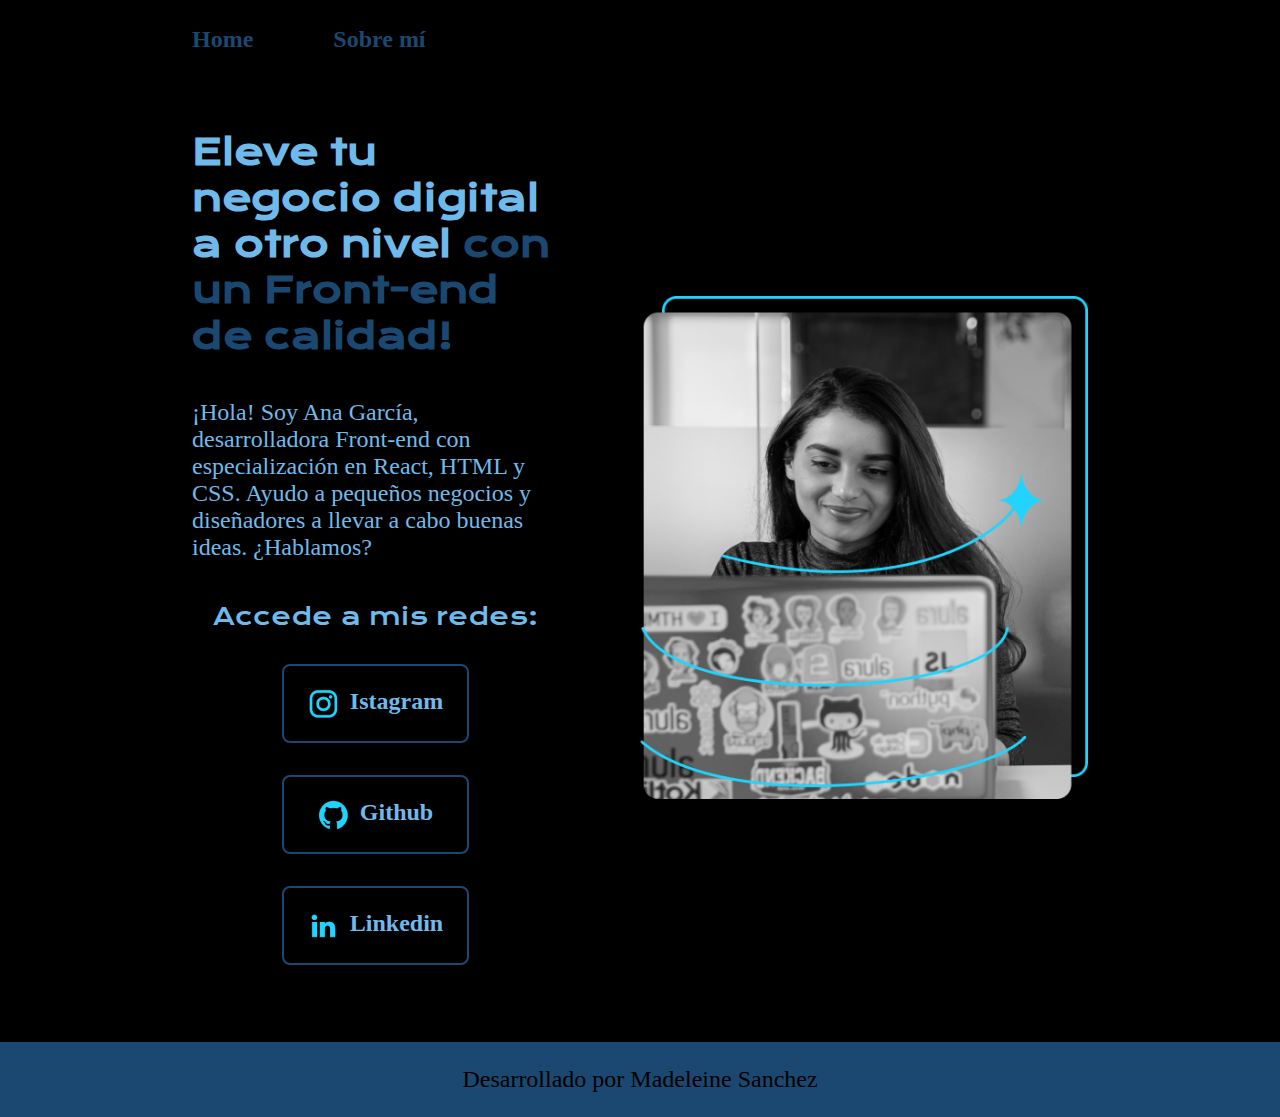
<file: index.html>
<!DOCTYPE html>
<html lang="es-mx">
<head>
    <meta charset="UTF-8">
    <meta http-equiv="X-UA-Compatible" content="IE=edge">
    <meta name="viewport" content="width=device-width, initial-scale=1.0">
    <title>Portafolio</title>
    <link rel="stylesheet" href="./style/style.css">
</head>

<body>
    <header class="header">
        <nav class="header_menu">
            <a class="header_menu_link" href="index.html">Home</a> 
            <a class="header_menu_link" href="about.html">Sobre mí</a>
        </nav>
    </header> 
    <main class="presentacion">
        <section class="presentacion_contenido">
            <h1 class="presentacion_contenido_titulo">
                Eleve tu negocio digital a otro nivel 
                <strong class="titulo-destaque">con un Front-end de calidad!    
                </strong>
            </h1>
            <p class="presentacion_contenido_texto">¡Hola! Soy Ana García, desarrolladora Front-end con
                    especialización en React, HTML y CSS. Ayudo a pequeños
                    negocios y diseñadores a llevar a cabo buenas ideas.
                    ¿Hablamos?
            </p>

            <div class="presentacion_enlace">
                <h2 class="presentacion_enlace_subtitulo">Accede a mis redes:</h2>
                <a class="presentacion_enlace_link" href="https://www.instagram.com/">
                    <img src="./assets/instagram.png">
                    Istagram</a>
                <a class="presentacion_enlace_link" href="https://github.com/">
                    <img src="./assets/github.png">
                    Github</a>
                <a class="presentacion_enlace_link" href="https://linkedin.com/">
                        <img src="./assets/linkedin.png">
                    Linkedin </a>
            </div>
        
        </section>
        <img class="presentacion_imagen" src="./assets/Imagem.png" alt="Imagen de Ana garcia Trabajando">  
    </main>
    <footer class="footer">
        <p>Desarrollado por Madeleine Sanchez</p>
    </footer>
</body>
</html>
</file>
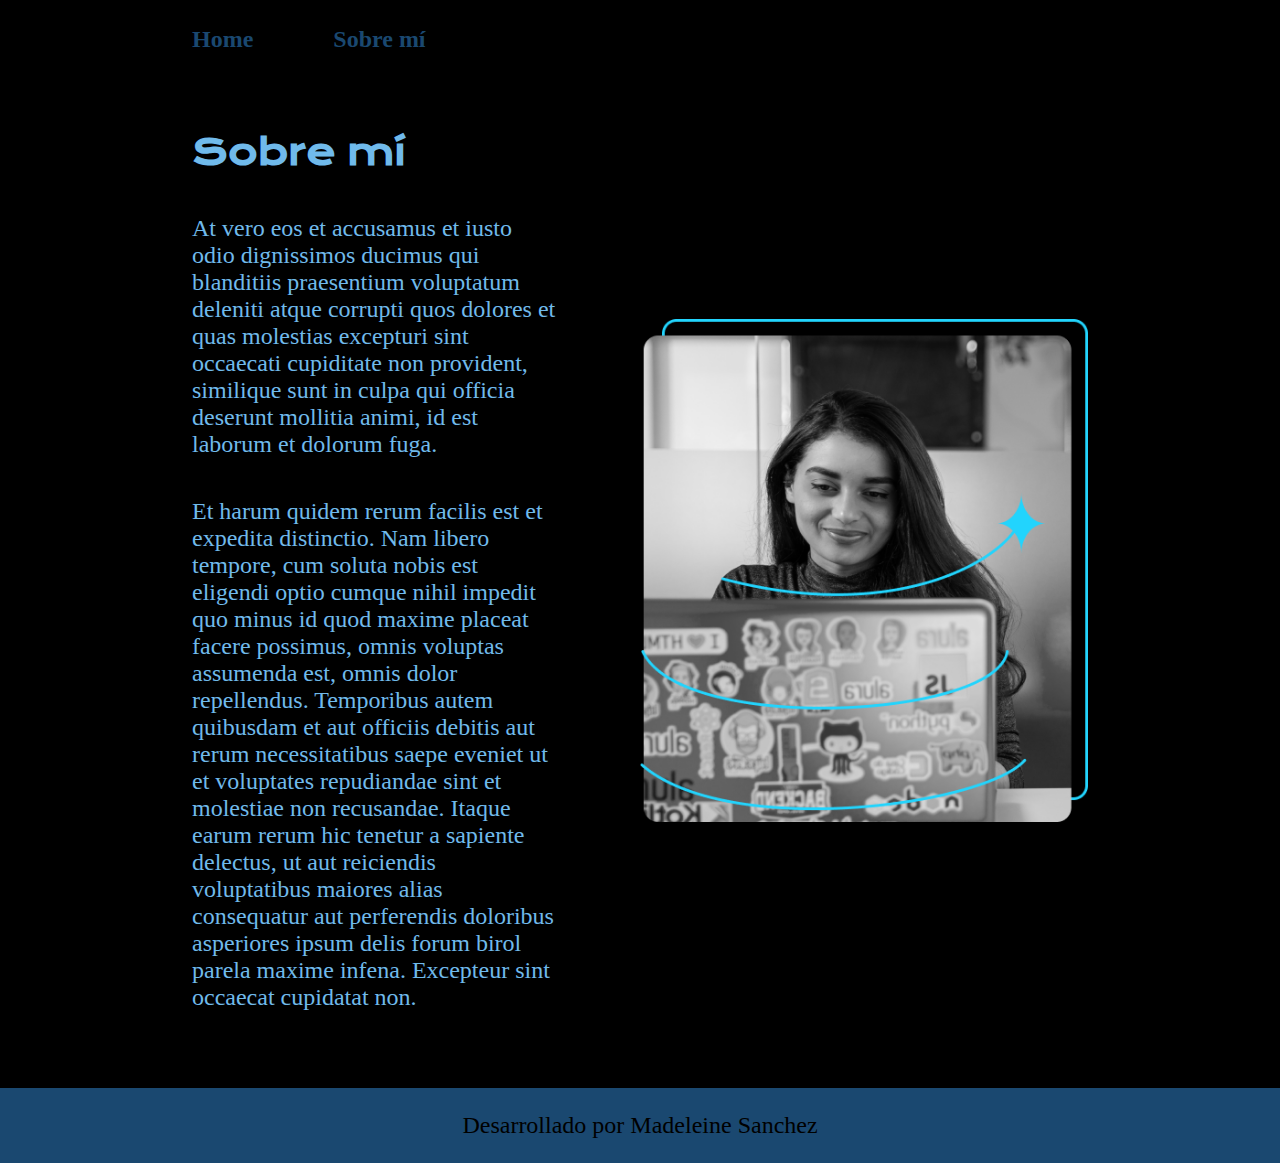
<file: about.html>
<!DOCTYPE html>
<html lang="es-mx">
<head>
    <meta charset="UTF-8">
    <meta name="viewport" content="width=device-width, initial-scale=1.0">
    <title>Sobre mí</title>
    <link rel="stylesheet" href="./style/style.css">
</head>
<body>
    <header class="header">
        <nav class="header_menu">
            <a class="header_menu_link" href="index.html">Home</a> 
            <a class="header_menu_link" href="about.html">Sobre mí</a>
        </nav>
    </header> 

    <main class="presentacion">
        <section class="presentacion_contenido">
            <h1 class="presentacion_contenido_titulo">Sobre mí</h1>
            <p class="presentacion_contenido_texto">
                At vero eos et accusamus et iusto odio dignissimos ducimus qui blanditiis praesentium voluptatum deleniti atque corrupti 
                quos dolores et quas molestias excepturi sint occaecati cupiditate non provident, similique sunt in culpa qui officia 
                deserunt mollitia animi, id est laborum et dolorum fuga.
            </p>
            <p class="presentacion_contenido_texto">
                Et harum quidem rerum facilis est et expedita distinctio. Nam libero tempore, cum soluta nobis est eligendi optio
                cumque nihil impedit quo minus id quod maxime placeat facere possimus, omnis voluptas assumenda est, omnis dolor 
                repellendus. Temporibus autem quibusdam et aut officiis debitis aut rerum necessitatibus saepe eveniet ut et 
                voluptates repudiandae sint et molestiae non recusandae. Itaque earum rerum hic tenetur a sapiente delectus, 
                ut aut reiciendis voluptatibus maiores alias consequatur aut perferendis doloribus asperiores ipsum delis forum 
                birol parela maxime infena. Excepteur sint occaecat cupidatat non.
            </p>
        </section>
        <img class="presentacion_imagen" src="./assets/Imagem.png" alt="Imagen de Ana garcia Trabajando">
    </main>

    <footer class="footer">
        <p>Desarrollado por Madeleine Sanchez</p>
    </footer>
</body>
</html>
</file>
<file: style/style.css>
@import url('https://fonts.googleapis.com/css2?family=Krona+One&family=Montserrat:ital,wght@0,100..900;1,100..900&display=swap');

:root{
    --color-primario:#000000;
    --color-secundario:#70baeb;
    --color-terciario:#1A4870;

    --fuente-montserrat:'Monserrant', sans serif;
    --fuente-Krona: 'Krona one', sans serif;

}

*{
    padding: 0;
    margin: 0;
}
body{
    background-color: var(--color-primario);
    color: var(--color-secundario);
    box-sizing:border-box;
}
.header{
    padding: 2% 0% 0% 15%;
}
.header_menu{
    display: flex;
    gap: 80px;
}
.header_menu_link{
    font-family: var(--fuente-montserrat);
    font-size: 1.5rem;
    font-weight: 600;
    color: var(--color-terciario);
    text-decoration: none;

}

.presentacion{
    display: flex;
    align-items: center;
    padding: 6% 15%;
    justify-content: space-between;
    gap: 82px;
}

.presentacion_contenido{
    width: 50%;
    display: flex;
    flex-direction: column;
    gap: 40px;

}

.presentacion_contenido_titulo{
    font-size: 2.25rem;
    font-family: var(--fuente-Krona);

}

.titulo-destaque{
    color: var(--color-terciario);
}

.presentacion_contenido_texto{
    font-size: 1.5rem;
    font-family: var(--fuente-montserrat);
}

.presentacion_enlace{
    display: flex;
    justify-content: space-between;
    flex-direction: column;
    align-items: center;
    gap: 32px;
}
.presentacion_enlace_subtitulo{
    font-family: var(--fuente-Krona);
    font-size: 1.5rem;
    font-weight: 400;
}

.presentacion_enlace_link{
    width: 50%;
    text-align: center;
    padding: 21.5px 0;
    border-radius: 8px;
    font-size: 1.5rem;
    font-weight: 600;
    text-decoration: none;
    color: var(--color-secundario);
    font-family: var(--fuente-montserrat);
    border: 2px solid var(--color-terciario);
    display: flex;
    justify-content: center;
    gap: 10px;
}
.presentacion_enlace_link:hover{
    background-color: #272727;
}
.presentacion_imagen{
    width: 50%;
}
.footer{
    background-color: var(--color-terciario);
    padding: 24px;
    color: var(--color-primario);
    text-align: center;
    font-family: var(--fuente-montserrat);
    font-size: 1.5rem;
    font-weight: 400;
}
@media (max-width: 1200px){

    .header{
        padding: 10%;
    }
    .header_menu{
        justify-content: center;
    }
    .presentacion{
        flex-direction: column-reverse;
        padding: 5%;
    }
    .presentacion_contenido{
        width: auto;
    }
}
</file>
